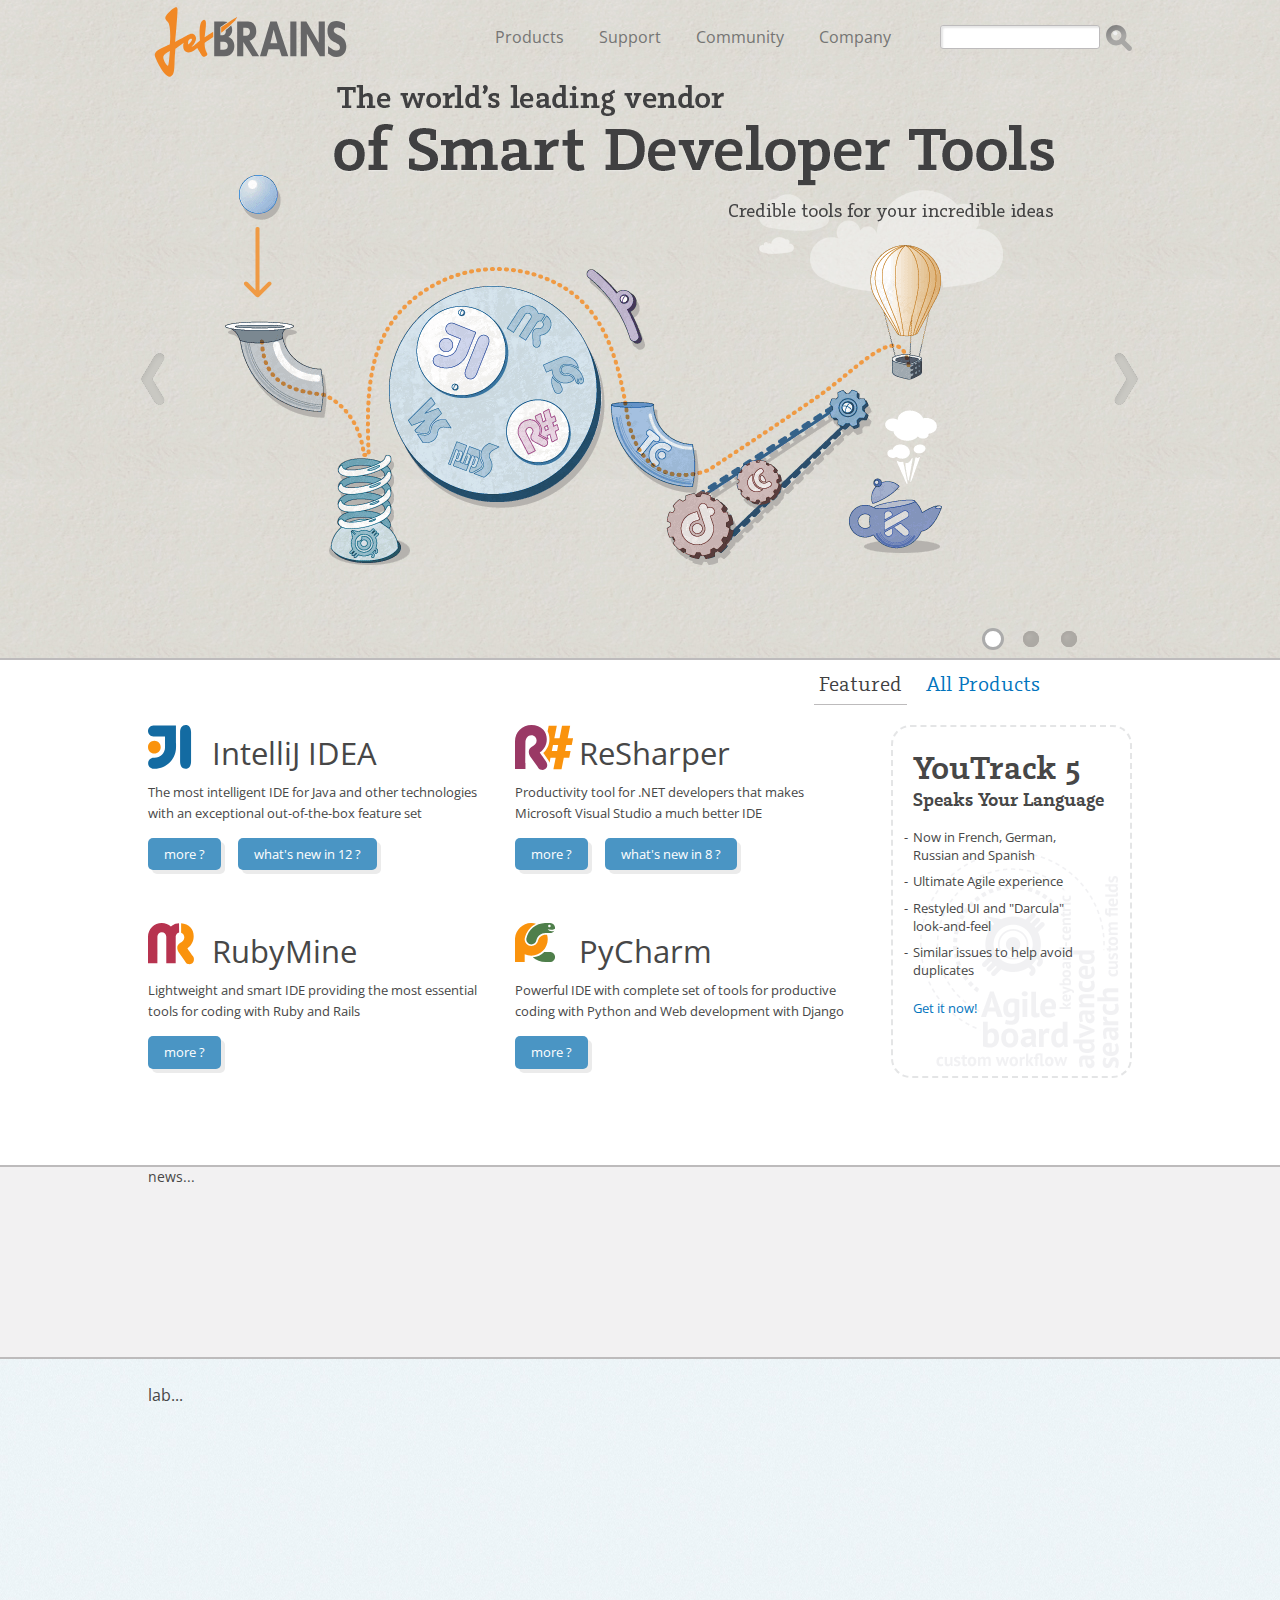
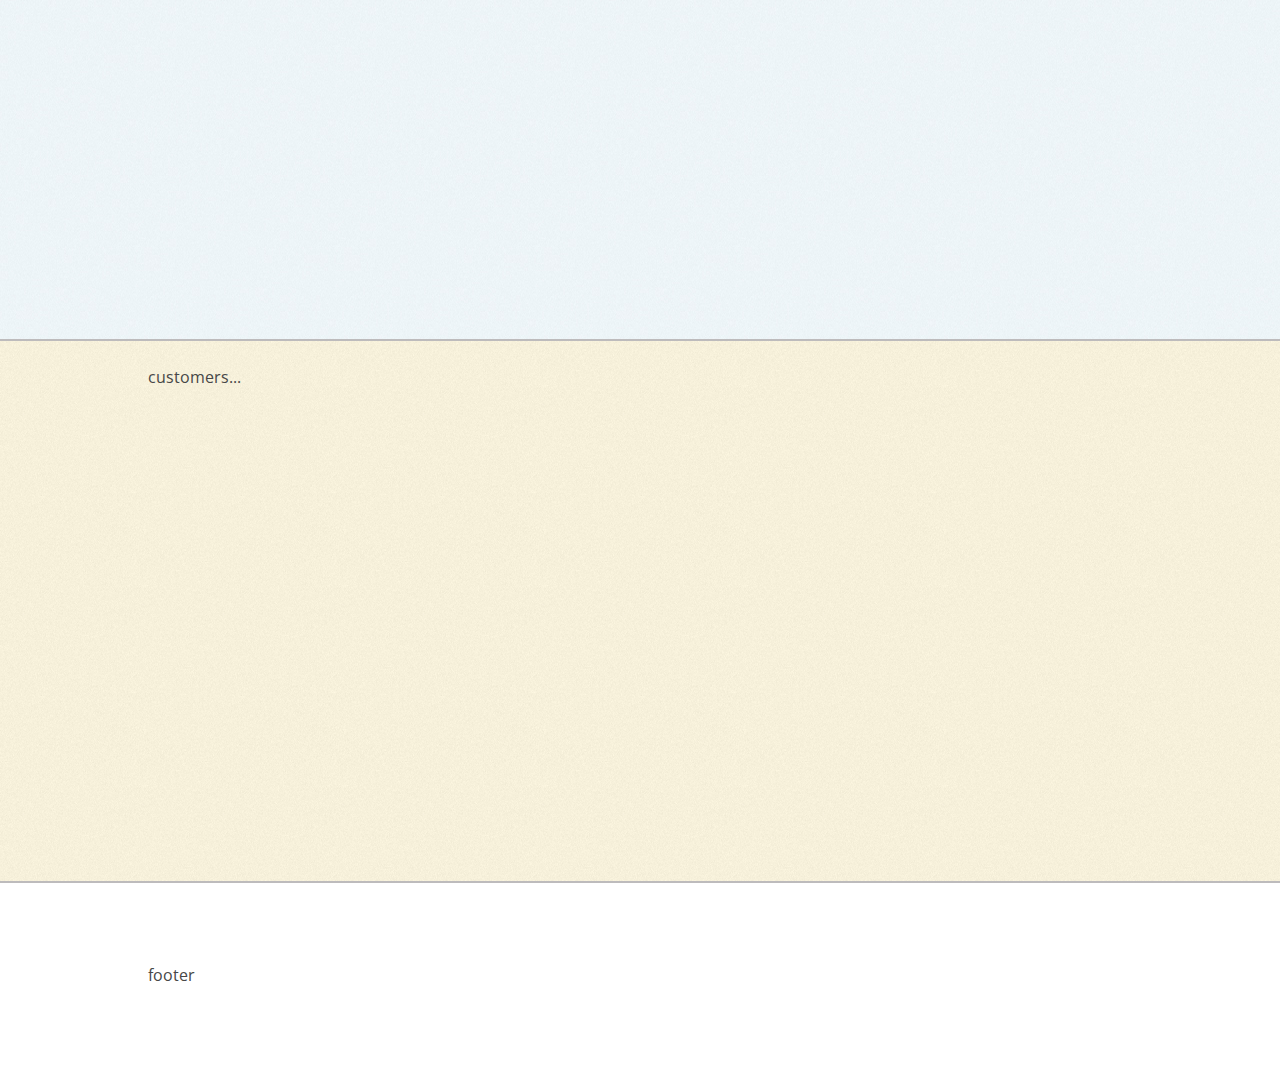
<file: index.html>
<!DOCTYPE html>
<html>
<head>
    <meta charset="UTF-8">
    <title>JetBrains :: World's Leading Vendor of Professional Development Tools</title>
    <link href='http://fonts.googleapis.com/css?family=Open+Sans' rel='stylesheet' type='text/css'>
    <style>
        @import "css/base.css";
        @import "css/style.css";
    </style>
</head>
<body>
    <div id="header">
        <div class="container">
            <a id="logo" class="l">JetBrains</a>
            <ul id="nav-box" class="r">
                <li><a href="#">Products</a></li>
                <li><a href="#">Support</a></li>
                <li><a href="#">Community</a></li>
                <li><a href="#">Company</a></li>
                <li id="search">
                    <form id="search-form">
                        <label><input type="text" class="txt" /></label>
                        <input type="submit" class="btn" />
                    </form>
                </li>
            </ul>
            <div class="c"></div>
        </div>
    </div>
    <div id="banner">
        <div class="container">
            <div id="slideshow">
                <div id="img-box"><img src="images/banner_jetbrains_index.png" /></div>
                <a href="#" id="left-btn">leftBtn</a>
                <a href="#" id="right-btn">rightBtn</a>
                <div id="page">
                    <a href="#" class="cur"></a>
                    <a href="#"></a>
                    <a href="#"></a>
                </div>
            </div>

        </div>
    </div>
    <div id="content">
        <div class="container">
            <div id="content-menu">
                <a href="#">All Products</a>
                <a class="cur" href="#">Featured</a>
                <div class="c"></div>
            </div>
            <div id="content-body">
                <div class="left col">
                    <div class="mod">
                        <h3><a href="#" class="black"><i class="logo"></i>IntelliJ IDEA </a></h3>
                        <p>The most intelligent IDE for Java and other technologies with an exceptional out-of-the-box feature set</p>
                        <a href="#" class="button">more ?</a>
                        <a href="#" class="button">what's new in 12 ?</a>
                    </div>
                    <div class="mod">
                        <h3><a href="#" class="black"><i class="logo l3"></i>RubyMine </a></h3>
                        <p>Lightweight and smart IDE providing the most essential tools for coding with Ruby and Rails</p>
                        <a href="#" class="button">more ?</a>
                    </div>
                </div>
                <div class="middle col">
                    <div class="mod">
                        <h3><a href="#" class="black"><i class="logo l1"></i>ReSharper </a></h3>
                        <p>Productivity tool for .NET developers that makes<br>Microsoft Visual Studio a much better IDE</p>
                        <a href="#" class="button">more ?</a>
                        <a href="#" class="button">what's new in 8 ?</a>
                    </div>
                    <div class="mod">
                        <h3><a href="#" class="black"><i class="logo l2"></i>PyCharm </a></h3>
                        <p>Powerful IDE with complete set of tools for productive coding with Python and Web development with Django</p>
                        <a href="#" class="button">more ?</a>
                    </div>
                </div>
                <div class="right col">
                    <h4><a href="#">YouTrack 5<small>  Speaks Your Language</small></a></h4>
                    <ul>
                        <li>Now in French, German, Russian and Spanish</li>
                        <li>Ultimate Agile experience</li>
                        <li>Restyled UI and "Darcula" look-and-feel</li>
                        <li>Similar issues to help avoid duplicates</li>
                    </ul>
                    <p><a href="#">Get it now!</a></p>
                </div>
                <div class="c"></div>
            </div>
        </div>
    </div>
    <div id="news"><div class="container">news...</div></div>
    <div id="lab"><div class="container">lab...</div></div>
    <div id="customers"><div class="container">customers...</div></div>
    <div id="footer"><div class="container">footer</div></div>
</body>
</html>
</file>
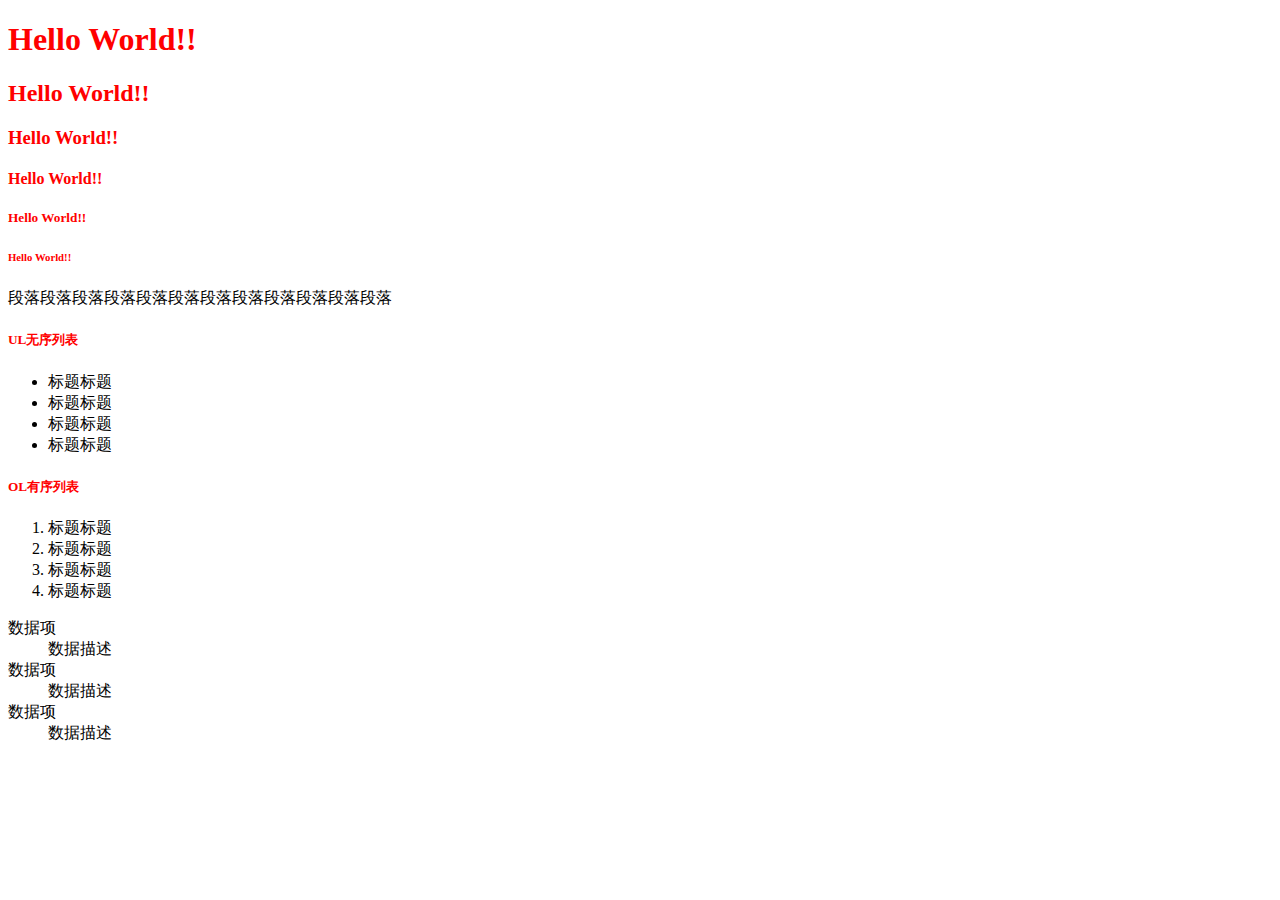
<file: helloworld.html>
<!DOCTYPE html>
<html>
<head>
    <meta charset="UTF-8"/>
    <title>page 1</title>
</head>
<body>
    <h1 style="color: red">Hello World!!</h1>
    <h2 style="color: red">Hello World!!</h2>
    <h3 style="color: red">Hello World!!</h3>
    <h4 style="color: red">Hello World!!</h4>
    <h5 style="color: red">Hello World!!</h5>
    <h6 style="color: red">Hello World!!</h6>
    <p>段落段落段落段落段落段落段落段落段落段落段落段落</p>

    <h5 style="color: red">UL无序列表</h5>
    <ul>
        <li>标题标题</li>
        <li>标题标题</li>
        <li>标题标题</li>
        <li>标题标题</li>
    </ul>
    <h5 style="color: red">OL有序列表</h5>
    <ol>
        <li>标题标题</li>
        <li>标题标题</li>
        <li>标题标题</li>
        <li>标题标题</li>
    </ol>
    <dl>
        <dt>数据项</dt>
        <dd>数据描述</dd>
        <dt>数据项</dt>
        <dd>数据描述</dd>
        <dt>数据项</dt>
        <dd>数据描述</dd>
    </dl>
</body>
</html>
</file>
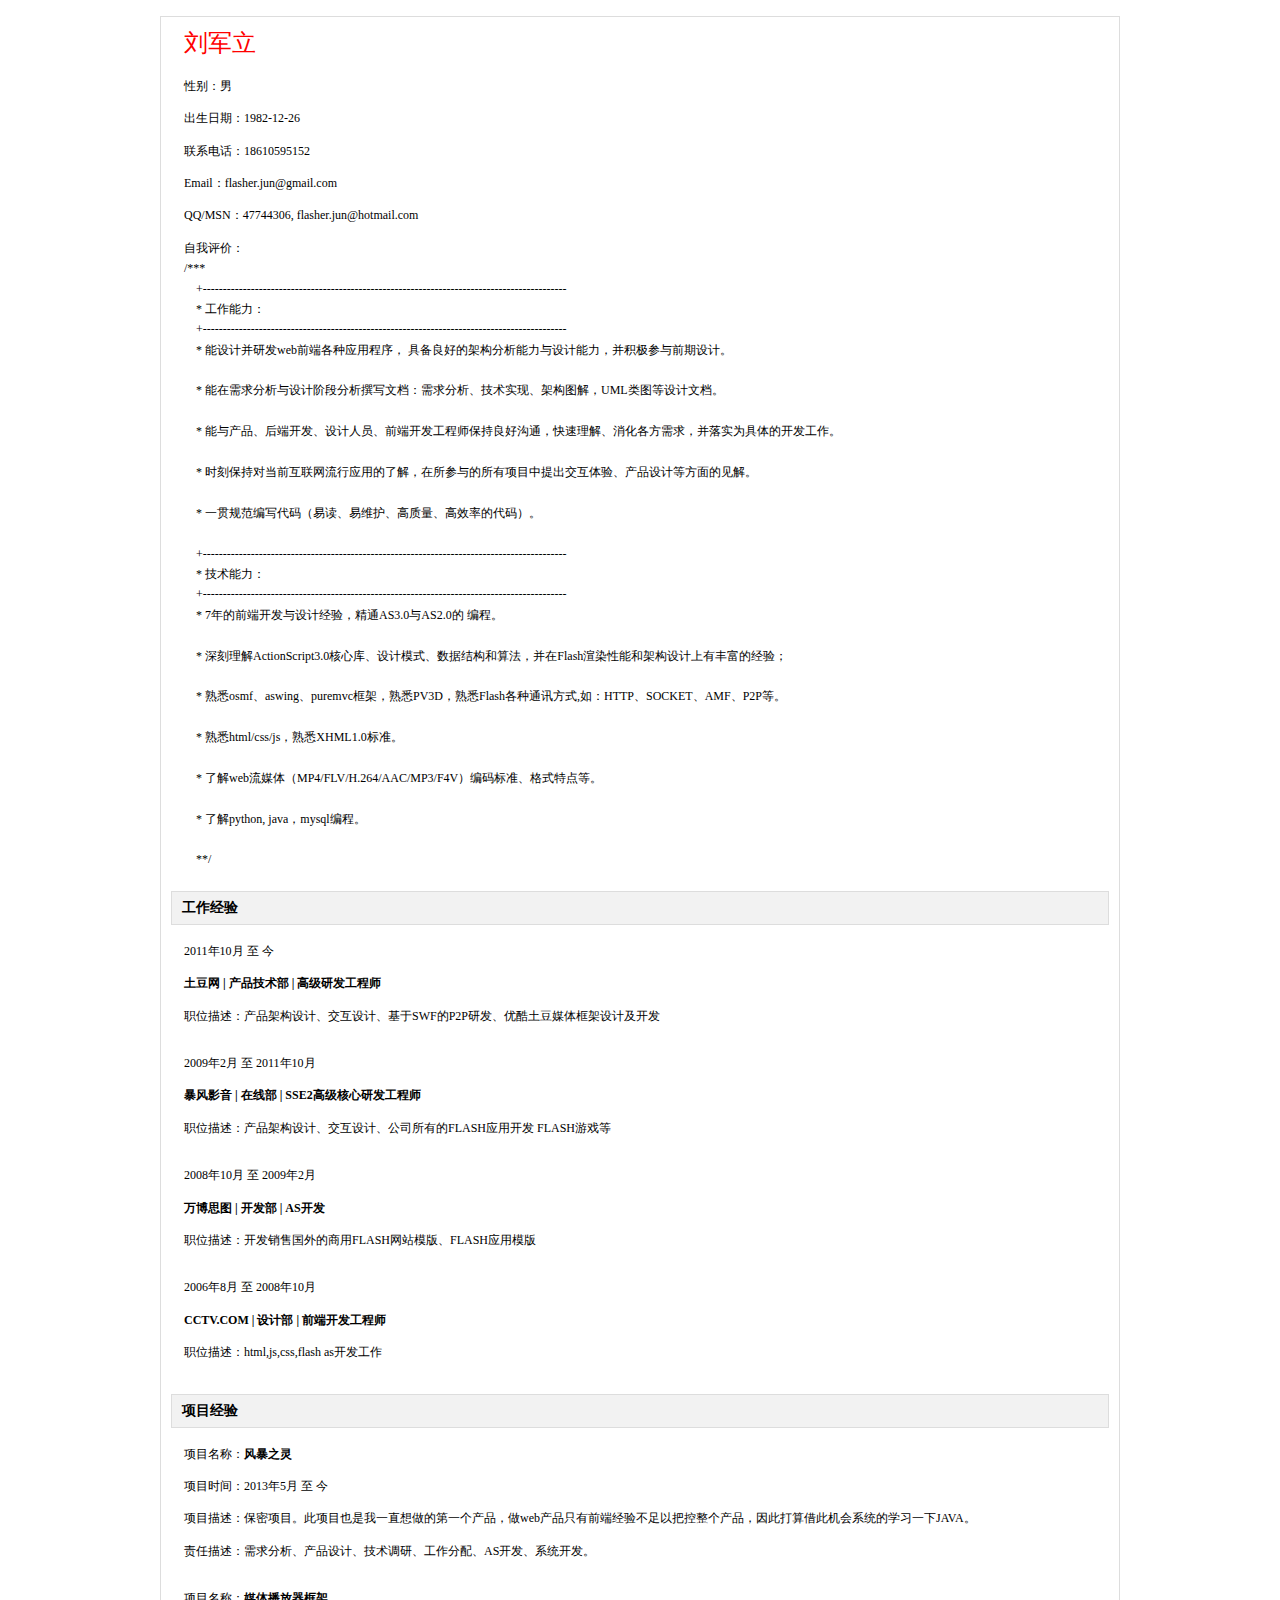
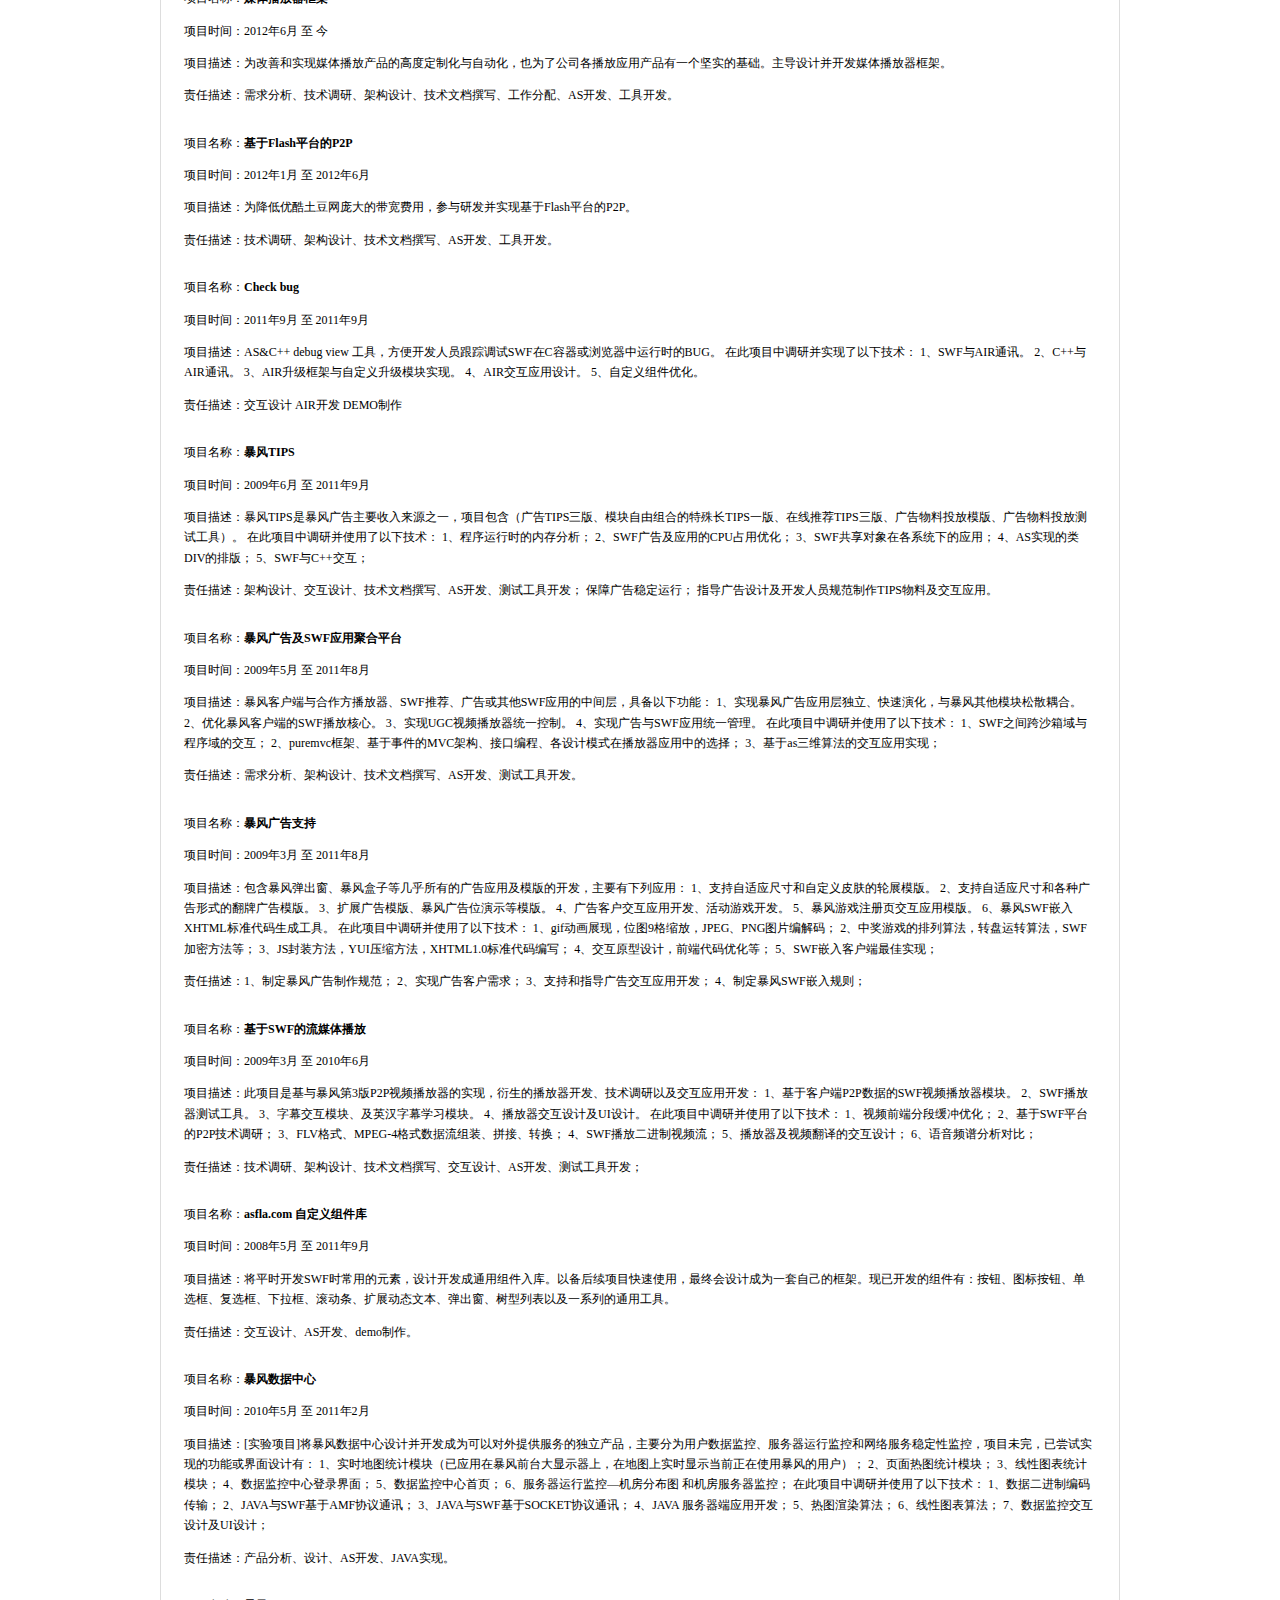
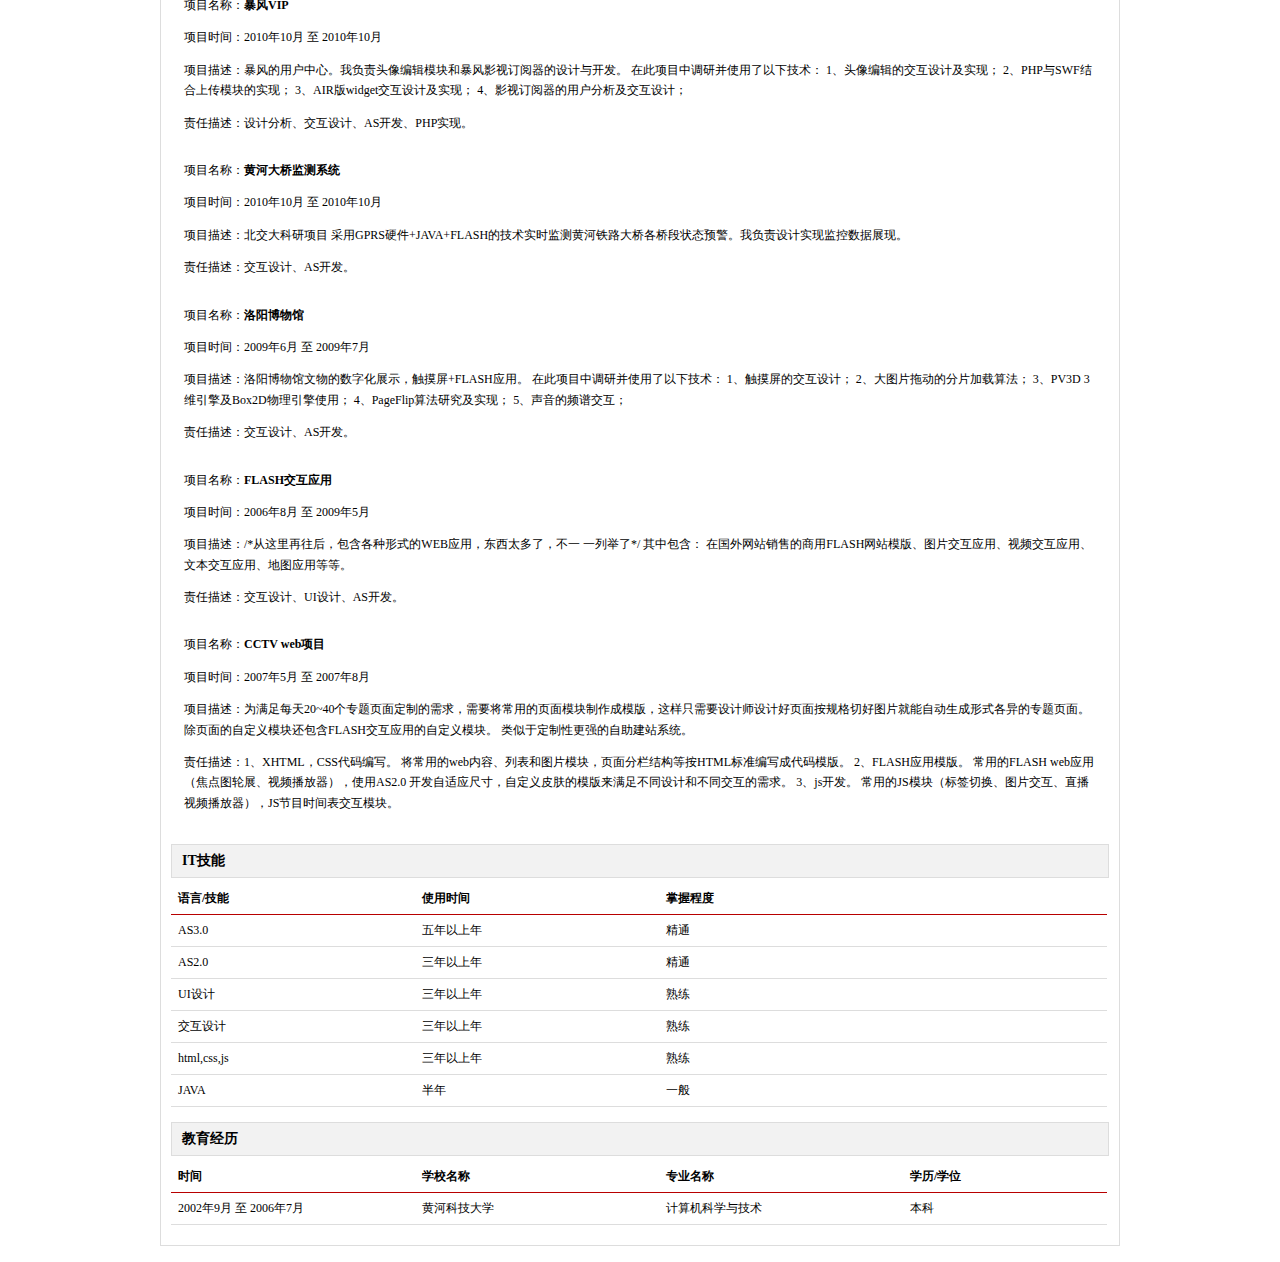
<file: resume.html>
<!DOCTYPE html>
<html><head><meta http-equiv="Content-Type" content="text/html; charset=UTF-8">
<meta name="keywords" content="刘军立,简历">
<meta name="description" content="刘军立的详细简历">
<title>简历 - 刘军立</title>
<style type="text/css">
/* global */
body,ul,ol,li,p,h1,h2,h3,h4,h5,h6,form,fieldset,table,td,img,div{margin:0;padding:0;border:0;}
body{background:#fff;color:#000;font-size:12px; font-family:"songti","SimSun","Arial Narrow";}
ul,ol{list-style-type:none;}
select,input,img,select{vertical-align:middle;}
h2{ float:left; font-size:14px; padding-top:6px;}
a{color:#000; text-decoration:none;}
a:hover{color:#BC273A; text-decoration:underline;}

#wrapper{ margin:0 auto; width:960px;}

/* content */
#content{ float:left; width:958px; border:1px solid #DDD; padding-bottom:20px; margin:16px 0;}

.c_title{ float:left; margin-top:15px; margin-bottom:5px; margin-left:10px; width:916px; padding:7px 10px; border:1px solid #DDD; background-color:#F2F2F2; font-size:14px; font-weight:bold; display:inline;}
.table1{ float:left; margin-left:10px; width:936px;}
.table1 th{ border-bottom:1px solid #B80000; padding:7px; text-align:left;}
.table1 td{ border-bottom:1px solid #DDD; padding:7px; text-align:left;}
.c_descp{ float:left; margin-left:15px; width:926px; display:inline;}
.c_descpborder{padding:5px 0px 10px;}
.c_descp p{ padding:6px 8px; line-height:1.7;}
.c_descp .name{ font-size:24px; float:none; font-family:"微软雅黑","宋体","SimSun","Arial Narrow"; color:red}
</style>
</head>
<body>
<div id="wrapper">
	<div id="content">
		<div class="c_descp">
			<p><span class="name">刘军立</span></p>
			<p>性别：男</p>
			<p>出生日期：1982-12-26</p>
			<p>联系电话：18610595152</p>
			<p>Email：flasher.jun@gmail.com</p>
			<p>QQ/MSN：47744306, flasher.jun@hotmail.com</p>
			<p>自我评价：  <br>
			/***<br>
			　+-------------------------------------------------------------------------------------------<br>
			　* 工作能力： <br>
			　+-------------------------------------------------------------------------------------------<br>
			　* 能设计并研发web前端各种应用程序， 具备良好的架构分析能力与设计能力，并积极参与前期设计。<br>
			<br>
			　* 能在需求分析与设计阶段分析撰写文档：需求分析、技术实现、架构图解，UML类图等设计文档。 <br>
			<br>
			　* 能与产品、后端开发、设计人员、前端开发工程师保持良好沟通，快速理解、消化各方需求，并落实为具体的开发工作。 <br>
			<br>
			　* 时刻保持对当前互联网流行应用的了解，在所参与的所有项目中提出交互体验、产品设计等方面的见解。 <br>
			<br>
			　* 一贯规范编写代码（易读、易维护、高质量、高效率的代码）。 <br>
			　<br>
			　+-------------------------------------------------------------------------------------------<br>
			　* 技术能力： <br>
			　+-------------------------------------------------------------------------------------------<br>
			　* 7年的前端开发与设计经验，精通AS3.0与AS2.0的 编程。<br>
			<br>
			　* 深刻理解ActionScript3.0核心库、设计模式、数据结构和算法，并在Flash渲染性能和架构设计上有丰富的经验；<br>
			<br>
			　* 熟悉osmf、aswing、puremvc框架，熟悉PV3D，熟悉Flash各种通讯方式,如：HTTP、SOCKET、AMF、P2P等。 <br>
			<br>
			　* 熟悉html/css/js，熟悉XHML1.0标准。 <br>
			<br>
			　* 了解web流媒体（MP4/FLV/H.264/AAC/MP3/F4V）编码标准、格式特点等。<br>
			<br>
			　* 了解python, java，mysql编程。 <br>
			<br>
			　**/
			</p>
		</div>
		<div class="c_title">工作经验</div>
		<div class="c_descp c_descpborder">
			<p>2011年10月 至 今</p>
			<p><strong>土豆网 | 产品技术部 | 高级研发工程师</strong></p>
			<p>职位描述：产品架构设计、交互设计、基于SWF的P2P研发、优酷土豆媒体框架设计及开发</p>
		</div>
		<div class="c_descp c_descpborder">
			<p>2009年2月 至 2011年10月</p>
			<p><strong>暴风影音 | 在线部 | SSE2高级核心研发工程师</strong></p>
			<p>职位描述：产品架构设计、交互设计、公司所有的FLASH应用开发 FLASH游戏等</p>
		</div>
		<div class="c_descp c_descpborder">
			<p>2008年10月 至 2009年2月</p>
			<p><strong>万博思图 | 开发部 | AS开发</strong></p>
			<p>职位描述：开发销售国外的商用FLASH网站模版、FLASH应用模版</p>
		</div>
		<div class="c_descp c_descpborder">
			<p>2006年8月 至 2008年10月</p>
			<p><strong>CCTV.COM | 设计部 | 前端开发工程师</strong></p>
			<p>职位描述：html,js,css,flash as开发工作</p>
		</div>

		<div class="c_title">项目经验</div>
		<div class="c_descp c_descpborder">
			<p>项目名称：<strong>风暴之灵</strong></p>
			<p>项目时间：2013年5月 至 今</p>
			<p>项目描述：保密项目。此项目也是我一直想做的第一个产品，做web产品只有前端经验不足以把控整个产品，因此打算借此机会系统的学习一下JAVA。</p>
			<p>责任描述：需求分析、产品设计、技术调研、工作分配、AS开发、系统开发。
			</p>
		</div>
		<div class="c_descp c_descpborder">
			<p>项目名称：<strong>媒体播放器框架</strong></p>
			<p>项目时间：2012年6月 至 今</p>
			<p>项目描述：为改善和实现媒体播放产品的高度定制化与自动化，也为了公司各播放应用产品有一个坚实的基础。主导设计并开发媒体播放器框架。<br/></p>
			<p>责任描述：需求分析、技术调研、架构设计、技术文档撰写、工作分配、AS开发、工具开发。</p>
		</div>
		<div class="c_descp c_descpborder">
			<p>项目名称：<strong>基于Flash平台的P2P</strong></p>
			<p>项目时间：2012年1月 至 2012年6月</p>
			<p>项目描述：为降低优酷土豆网庞大的带宽费用，参与研发并实现基于Flash平台的P2P。<br/></p>
			<p>责任描述：技术调研、架构设计、技术文档撰写、AS开发、工具开发。</p>
		</div>
		<div class="c_descp c_descpborder">
			<p>项目名称：<strong>Check bug</strong></p>
			<p>项目时间：2011年9月 至 2011年9月</p>
			<p>项目描述：AS&amp;C++ debug view 工具，方便开发人员跟踪调试SWF在C容器或浏览器中运行时的BUG。
			在此项目中调研并实现了以下技术：
			1、SWF与AIR通讯。
			2、C++与AIR通讯。
			3、AIR升级框架与自定义升级模块实现。
			4、AIR交互应用设计。
			5、自定义组件优化。</p>
			<p>责任描述：交互设计
			AIR开发
			DEMO制作</p>
		</div>
		<div class="c_descp c_descpborder">
			<p>项目名称：<strong>暴风TIPS</strong></p>
			<p>项目时间：2009年6月 至 2011年9月</p>
			<p>项目描述：暴风TIPS是暴风广告主要收入来源之一，项目包含（广告TIPS三版、模块自由组合的特殊长TIPS一版、在线推荐TIPS三版、广告物料投放模版、广告物料投放测试工具）。
			在此项目中调研并使用了以下技术：
			1、程序运行时的内存分析；
			2、SWF广告及应用的CPU占用优化；
			3、SWF共享对象在各系统下的应用；
			4、AS实现的类DIV的排版；
			5、SWF与C++交互；</p>
			<p>责任描述：架构设计、交互设计、技术文档撰写、AS开发、测试工具开发；
			保障广告稳定运行；
			指导广告设计及开发人员规范制作TIPS物料及交互应用。
			</p>
		</div>
		<div class="c_descp c_descpborder">
			<p>项目名称：<strong>暴风广告及SWF应用聚合平台</strong></p>
			<p>项目时间：2009年5月 至 2011年8月</p>
			<p>项目描述：暴风客户端与合作方播放器、SWF推荐、广告或其他SWF应用的中间层，具备以下功能：
			1、实现暴风广告应用层独立、快速演化，与暴风其他模块松散耦合。
			2、优化暴风客户端的SWF播放核心。
			3、实现UGC视频播放器统一控制。
			4、实现广告与SWF应用统一管理。

			在此项目中调研并使用了以下技术：
			1、SWF之间跨沙箱域与程序域的交互；
			2、puremvc框架、基于事件的MVC架构、接口编程、各设计模式在播放器应用中的选择；
			3、基于as三维算法的交互应用实现；
			</p>
			<p>责任描述：需求分析、架构设计、技术文档撰写、AS开发、测试工具开发。</p>
		</div>
		<div class="c_descp c_descpborder">
			<p>项目名称：<strong>暴风广告支持</strong></p>
			<p>项目时间：2009年3月 至 2011年8月</p>
			<p>项目描述：包含暴风弹出窗、暴风盒子等几乎所有的广告应用及模版的开发，主要有下列应用：
			1、支持自适应尺寸和自定义皮肤的轮展模版。
			2、支持自适应尺寸和各种广告形式的翻牌广告模版。
			3、扩展广告模版、暴风广告位演示等模版。
			4、广告客户交互应用开发、活动游戏开发。
			5、暴风游戏注册页交互应用模版。
			6、暴风SWF嵌入XHTML标准代码生成工具。

			在此项目中调研并使用了以下技术：
			1、gif动画展现，位图9格缩放，JPEG、PNG图片编解码；
			2、中奖游戏的排列算法，转盘运转算法，SWF加密方法等；
			3、JS封装方法，YUI压缩方法，XHTML1.0标准代码编写；
			4、交互原型设计，前端代码优化等；
			5、SWF嵌入客户端最佳实现；</p>
			<p>责任描述：1、制定暴风广告制作规范；
			2、实现广告客户需求；
			3、支持和指导广告交互应用开发；
			4、制定暴风SWF嵌入规则；</p>
		</div>
		<div class="c_descp c_descpborder">
			<p>项目名称：<strong>基于SWF的流媒体播放</strong></p>
			<p>项目时间：2009年3月 至 2010年6月</p>
			<p>项目描述：此项目是基与暴风第3版P2P视频播放器的实现，衍生的播放器开发、技术调研以及交互应用开发：
			1、基于客户端P2P数据的SWF视频播放器模块。
			2、SWF播放器测试工具。
			3、字幕交互模块、及英汉字幕学习模块。
			4、播放器交互设计及UI设计。


			在此项目中调研并使用了以下技术：
			1、视频前端分段缓冲优化；
			2、基于SWF平台的P2P技术调研；
			3、FLV格式、MPEG-4格式数据流组装、拼接、转换；
			4、SWF播放二进制视频流；
			5、播放器及视频翻译的交互设计；
			6、语音频谱分析对比；</p>
			<p>责任描述：技术调研、架构设计、技术文档撰写、交互设计、AS开发、测试工具开发；</p>
		</div>
		<div class="c_descp c_descpborder">
			<p>项目名称：<strong>asfla.com 自定义组件库</strong></p>
			<p>项目时间：2008年5月 至 2011年9月</p>
			<p>项目描述：将平时开发SWF时常用的元素，设计开发成通用组件入库。以备后续项目快速使用，最终会设计成为一套自己的框架。现已开发的组件有：按钮、图标按钮、单选框、复选框、下拉框、滚动条、扩展动态文本、弹出窗、树型列表以及一系列的通用工具。
			</p>
			<p>责任描述：交互设计、AS开发、demo制作。</p>
		</div>
		<div class="c_descp c_descpborder">
			<p>项目名称：<strong>暴风数据中心</strong></p>
			<p>项目时间：2010年5月 至 2011年2月</p>
			<p>项目描述：[实验项目]将暴风数据中心设计并开发成为可以对外提供服务的独立产品，主要分为用户数据监控、服务器运行监控和网络服务稳定性监控，项目未完，已尝试实现的功能或界面设计有：
			1、实时地图统计模块（已应用在暴风前台大显示器上，在地图上实时显示当前正在使用暴风的用户）；
			2、页面热图统计模块；
			3、线性图表统计模块；
			4、数据监控中心登录界面；
			5、数据监控中心首页；
			6、服务器运行监控—机房分布图 和机房服务器监控；

			在此项目中调研并使用了以下技术：
			1、数据二进制编码传输；
			2、JAVA与SWF基于AMF协议通讯；
			3、JAVA与SWF基于SOCKET协议通讯；
			4、JAVA 服务器端应用开发；
			5、热图渲染算法；
			6、线性图表算法；
			7、数据监控交互设计及UI设计；</p>
			<p>责任描述：产品分析、设计、AS开发、JAVA实现。</p>
		</div>
		<div class="c_descp c_descpborder">
			<p>项目名称：<strong>暴风VIP</strong></p>
			<p>项目时间：2010年10月 至 2010年10月</p>
			<p>项目描述：暴风的用户中心。我负责头像编辑模块和暴风影视订阅器的设计与开发。

			在此项目中调研并使用了以下技术：
			1、头像编辑的交互设计及实现；
			2、PHP与SWF结合上传模块的实现；
			3、AIR版widget交互设计及实现；
			4、影视订阅器的用户分析及交互设计；</p>
			<p>责任描述：设计分析、交互设计、AS开发、PHP实现。</p>
		</div>
		<div class="c_descp c_descpborder">
			<p>项目名称：<strong>黄河大桥监测系统</strong></p>
			<p>项目时间：2010年10月 至 2010年10月</p>
			<p>项目描述：北交大科研项目 采用GPRS硬件+JAVA+FLASH的技术实时监测黄河铁路大桥各桥段状态预警。我负责设计实现监控数据展现。</p>
			<p>责任描述：交互设计、AS开发。</p>
		</div>
		<div class="c_descp c_descpborder">
			<p>项目名称：<strong>洛阳博物馆</strong></p>
			<p>项目时间：2009年6月 至 2009年7月</p>
			<p>项目描述：洛阳博物馆文物的数字化展示，触摸屏+FLASH应用。

			在此项目中调研并使用了以下技术：
			1、触摸屏的交互设计；
			2、大图片拖动的分片加载算法；
			3、PV3D 3维引擎及Box2D物理引擎使用；
			4、PageFlip算法研究及实现；
			5、声音的频谱交互；</p>
			<p>责任描述：交互设计、AS开发。</p>
		</div>
		<div class="c_descp c_descpborder">
			<p>项目名称：<strong>FLASH交互应用</strong></p>
			<p>项目时间：2006年8月 至 2009年5月</p>
			<p>项目描述：/*从这里再往后，包含各种形式的WEB应用，东西太多了，不一 一列举了*/ 其中包含：
			在国外网站销售的商用FLASH网站模版、图片交互应用、视频交互应用、文本交互应用、地图应用等等。</p>
			<p>责任描述：交互设计、UI设计、AS开发。</p>
		</div>
		<div class="c_descp c_descpborder">
			<p>项目名称：<strong>CCTV web项目</strong></p>
			<p>项目时间：2007年5月 至 2007年8月</p>
			<p>项目描述：为满足每天20~40个专题页面定制的需求，需要将常用的页面模块制作成模版，这样只需要设计师设计好页面按规格切好图片就能自动生成形式各异的专题页面。除页面的自定义模块还包含FLASH交互应用的自定义模块。
			类似于定制性更强的自助建站系统。</p>
			<p>责任描述：1、XHTML，CSS代码编写。
			将常用的web内容、列表和图片模块，页面分栏结构等按HTML标准编写成代码模版。
			2、FLASH应用模版。
			常用的FLASH web应用（焦点图轮展、视频播放器），使用AS2.0 开发自适应尺寸，自定义皮肤的模版来满足不同设计和不同交互的需求。
			3、js开发。
			常用的JS模块（标签切换、图片交互、直播视频播放器），JS节目时间表交互模块。</p>
		</div>
		
		<div class="c_title">IT技能</div>
		<table cellpadding="0" cellspacing="0" class="table1">
		<tbody><tr><th width="230">语言/技能</th><th width="230">使用时间</th><th>掌握程度</th></tr>
		<tr><td>AS3.0</td><td>五年以上年</td><td>精通</td></tr>
		<tr><td>AS2.0</td><td>三年以上年</td><td>精通</td></tr>
		<tr><td>UI设计</td><td>三年以上年</td><td>熟练</td></tr>
		<tr><td>交互设计</td><td>三年以上年</td><td>熟练</td></tr>
		<tr><td>html,css,js</td><td>三年以上年</td><td>熟练</td></tr>
		<tr><td>JAVA</td><td>半年</td><td>一般</td></tr>
		</tbody></table>

		<div class="c_title">教育经历</div>
		<table cellpadding="0" cellspacing="0" class="table1">
		<tbody><tr><th width="230">时间</th><th width="230">学校名称</th><th width="230">专业名称</th><th>学历/学位</th></tr>
		<tr id="row132"><td>2002年9月 至 2006年7月</td><td>黄河科技大学</td><td>计算机科学与技术</td><td>本科</td></tr>
		</tbody></table>
	</div>
</div>
</body>
</html>
</file>
